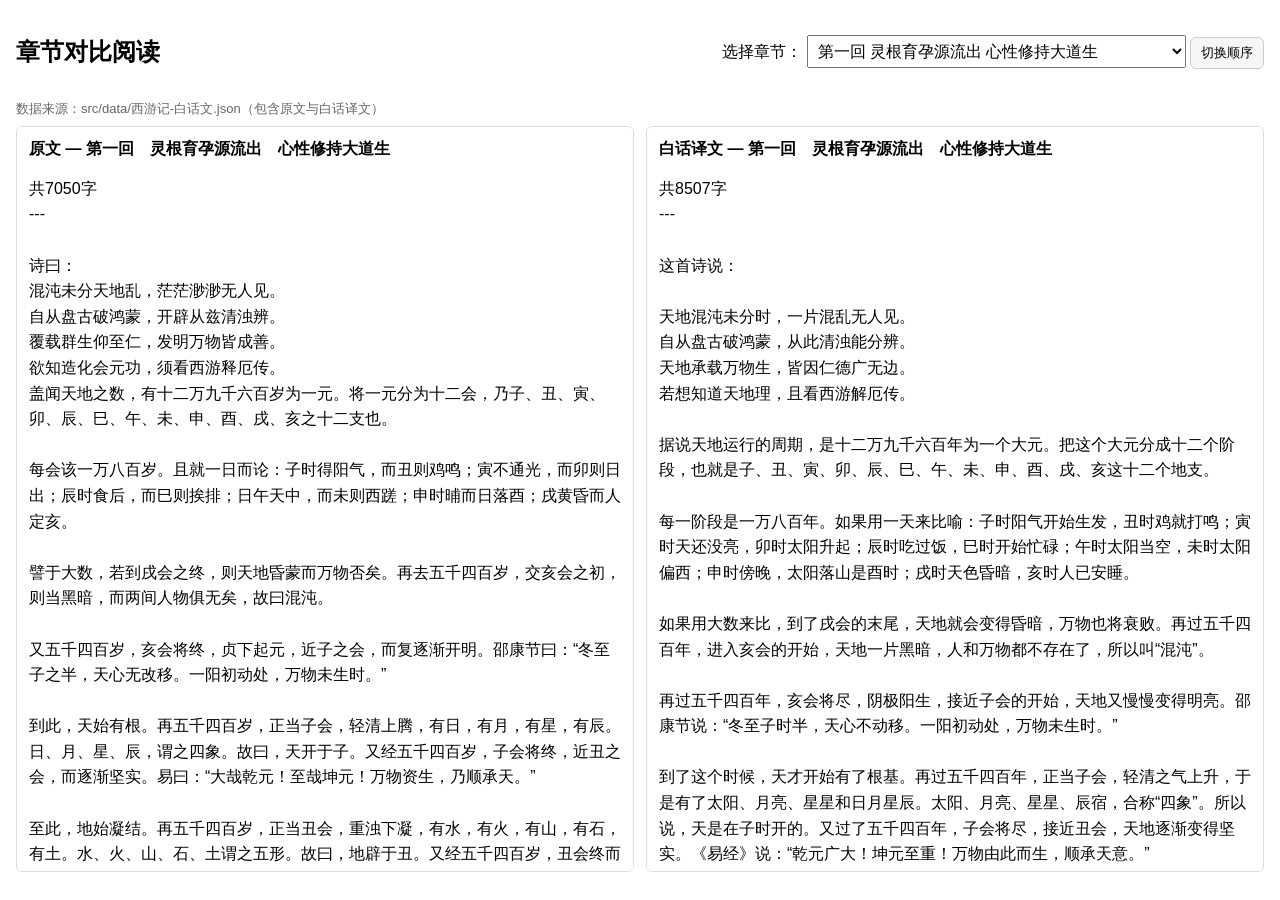
<file: src/pages/compare.html>
<!doctype html>
<html lang="zh-CN">

<head>
    <meta charset="utf-8">
    <meta name="viewport" content="width=device-width,initial-scale=1">
    <title>章节对比 — 原文 / 白话</title>
    <style>
        body {
            font-family: -apple-system, BlinkMacSystemFont, 'Segoe UI', Roboto, 'Helvetica Neue', Arial;
            margin: 16px
        }

        header {
            display: flex;
            gap: 16px;
            align-items: center;
            margin-bottom: 12px
        }

        select {
            font-size: 16px;
            padding: 6px
        }

        .container {
            display: flex;
            gap: 12px
        }

        .col {
            flex: 1;
            padding: 12px;
            border: 1px solid #ddd;
            border-radius: 6px;
            background: #fff;
            overflow: auto;
            max-height: 80vh
        }

        .title {
            font-weight: 700;
            margin-bottom: 8px
        }

        .meta {
            color: #666;
            font-size: 13px;
            margin-bottom: 8px
        }

        .btn-row {
            margin-left: auto
        }

        button {
            padding: 6px 10px;
            border-radius: 6px;
            border: 1px solid #ccc;
            background: #f6f6f6
        }

        pre {
            white-space: pre-wrap;
            font-family: inherit;
            line-height: 1.6
        }

        @media (max-width:800px) {
            .container {
                flex-direction: column
            }
        }
    </style>
</head>

<body>
    <header>
        <h2>章节对比阅读</h2>
        <div class="btn-row">
            <label for="chapterSelect">选择章节：</label>
            <select id="chapterSelect"></select>
            <button id="swapBtn">切换顺序</button>
        </div>
    </header>

    <div class="meta">数据来源：src/data/西游记-白话文.json（包含原文与白话译文）</div>

    <div class="container">
        <div class="col" id="leftCol">
            <div class="title" id="leftTitle">原文</div>
            <pre id="leftText">加载中…</pre>
        </div>
        <div class="col" id="rightCol">
            <div class="title" id="rightTitle">译文</div>
            <pre id="rightText">加载中…</pre>
        </div>
    </div>

    <script src="../js/pages/compare.js"></script>
</body>

</html>
</file>
